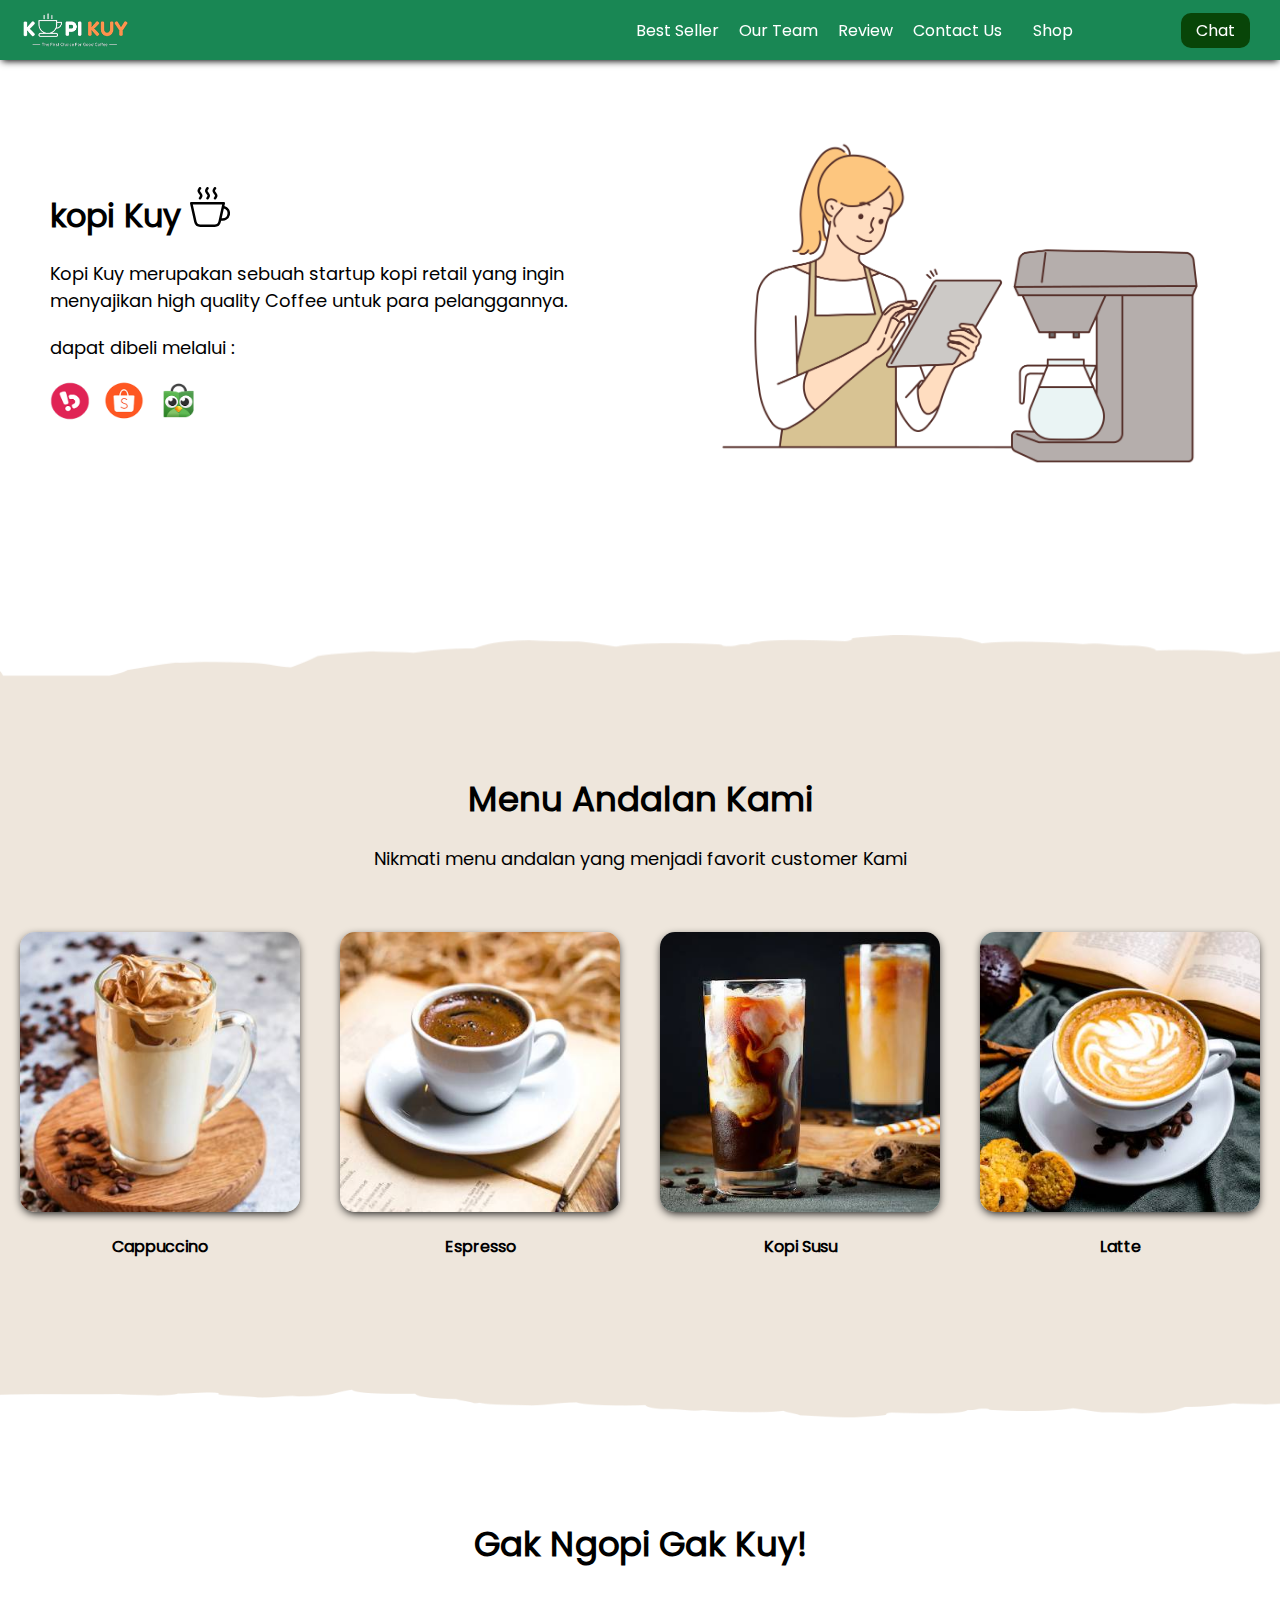
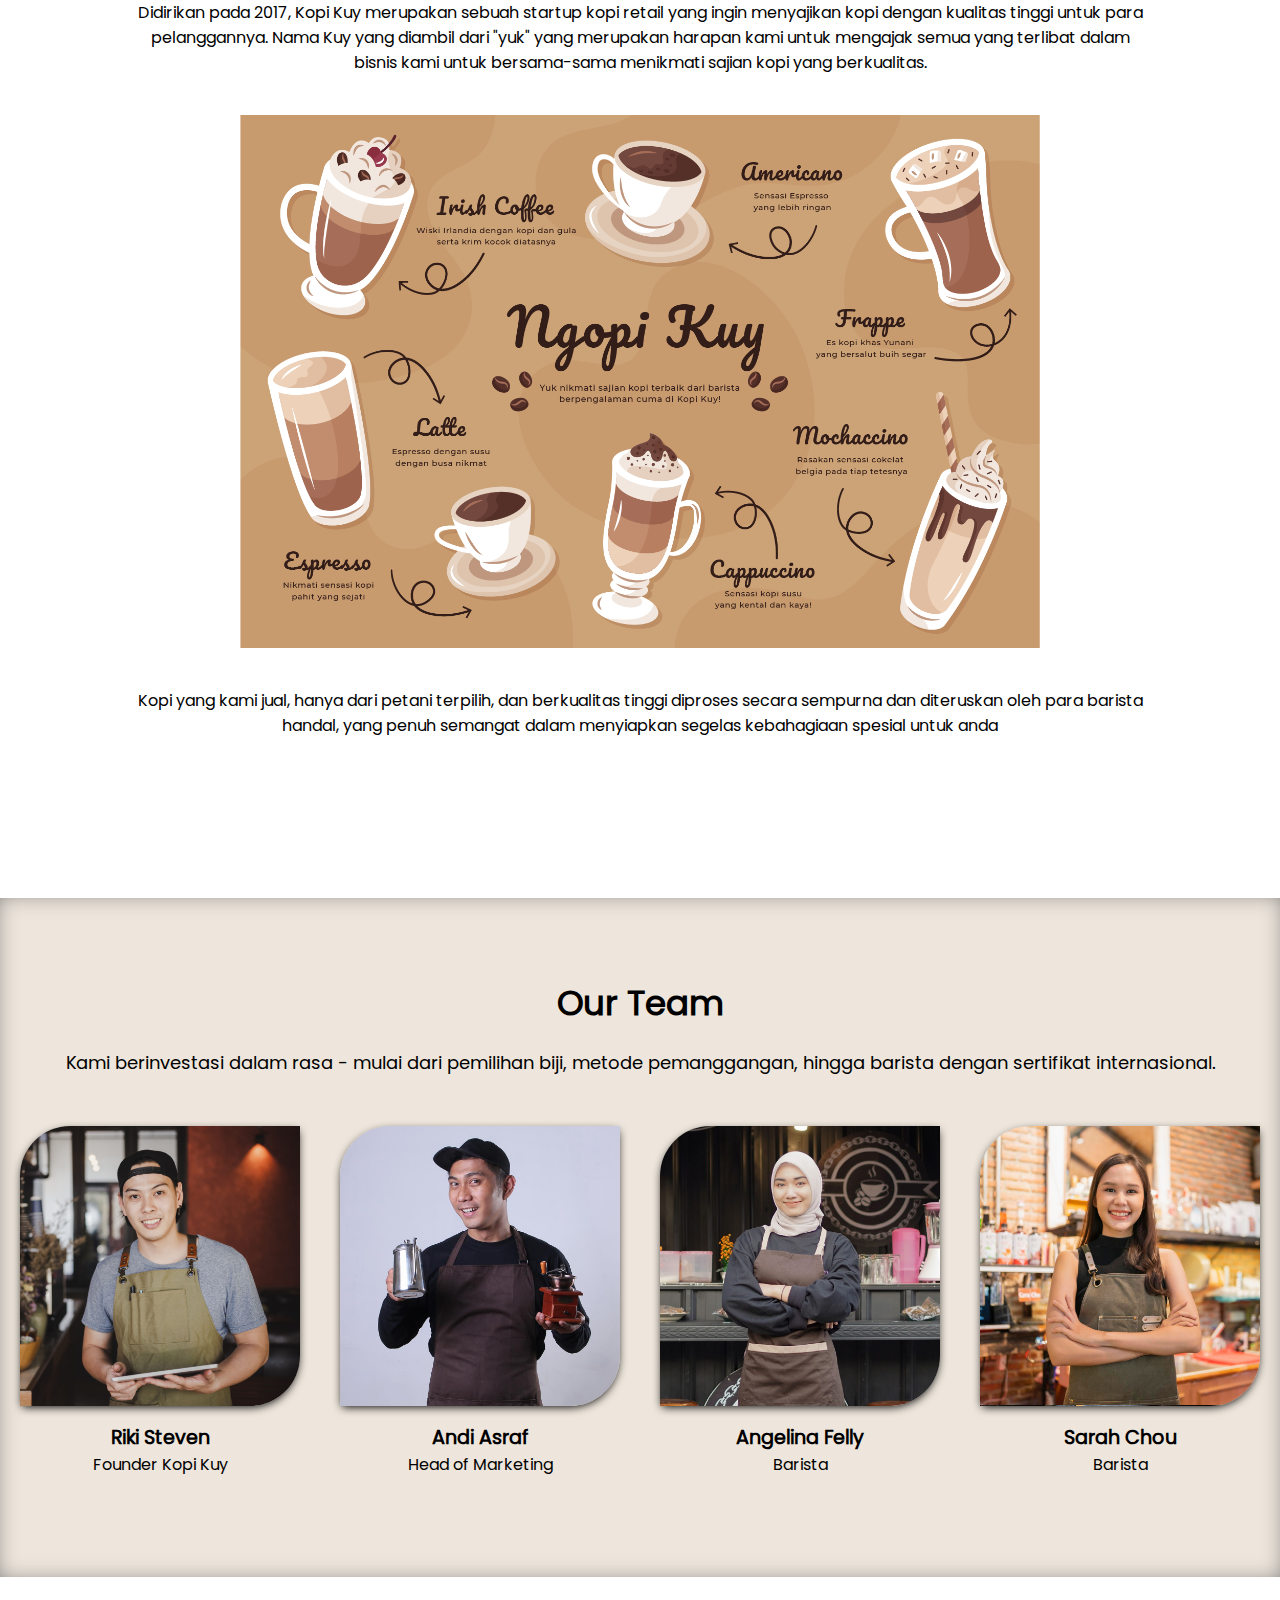
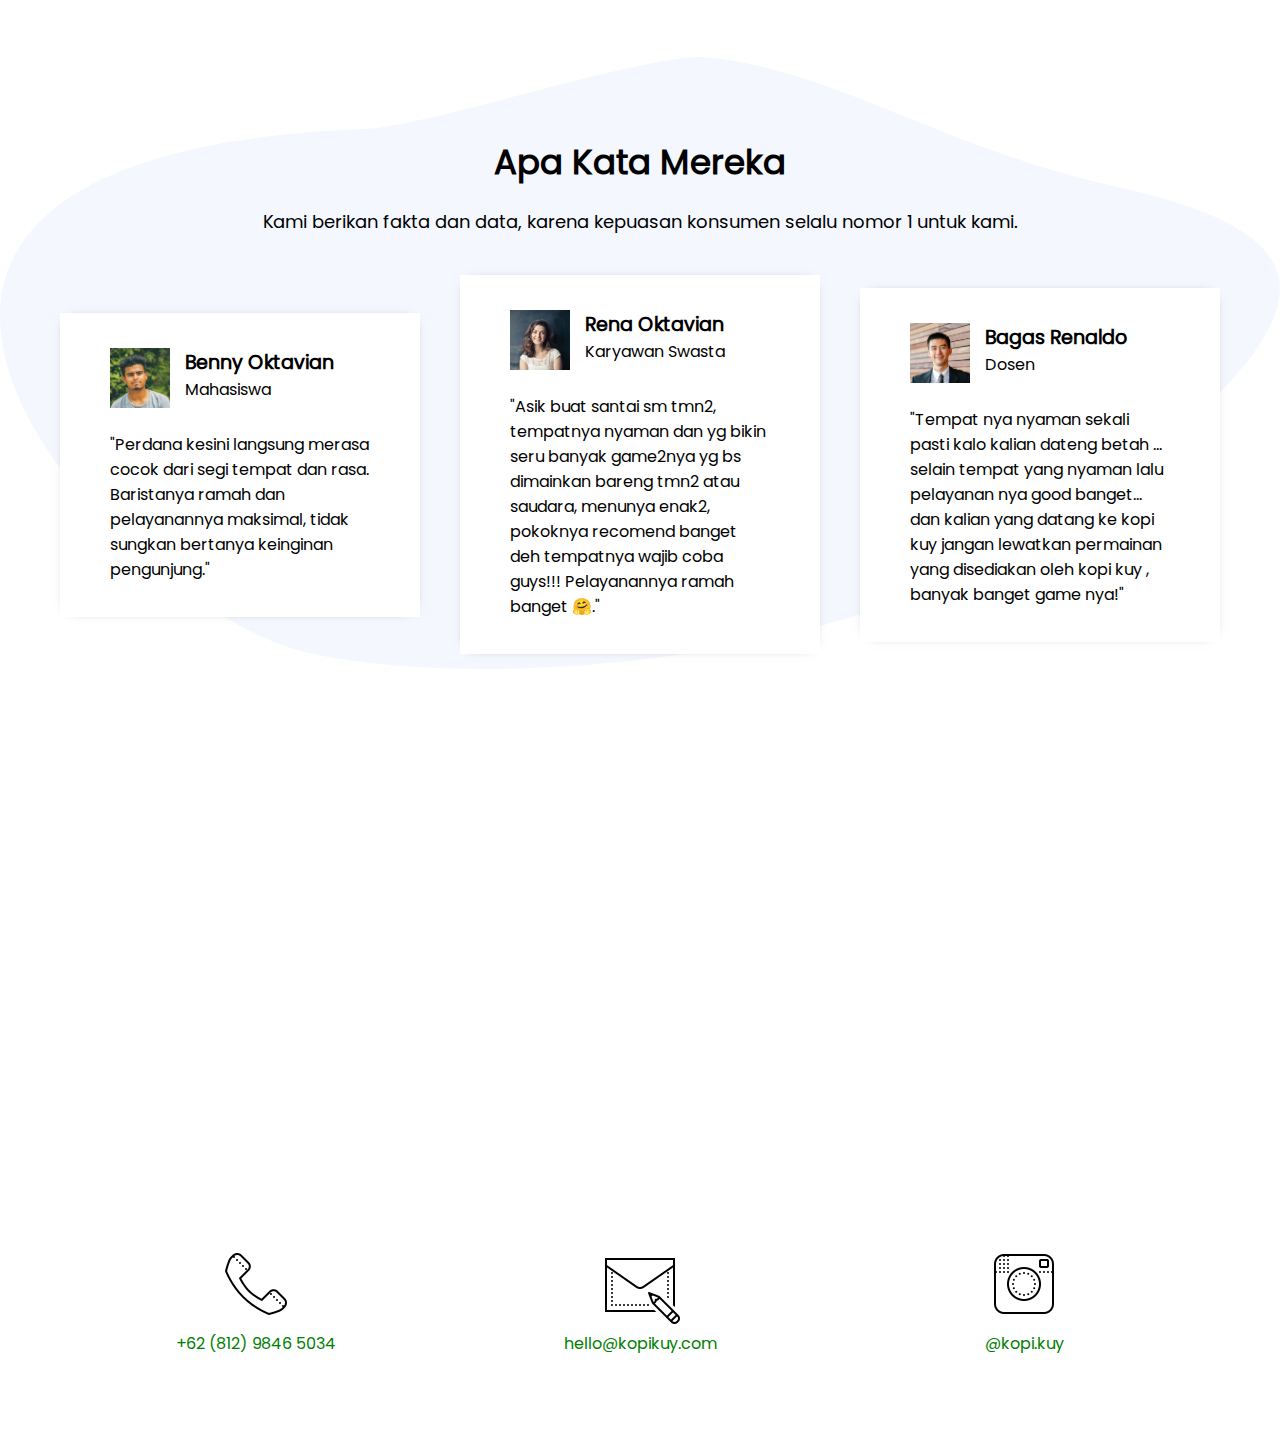
<file: index.html>
<!DOCTYPE html>
<html lang="id">

<head>
    <meta charset="UTF-8">
    <meta http-equiv="X-UA-Compatible" content="IE=edge">
    <meta name="viewport" content="width=device-width, initial-scale=1.0">
    <link rel="shortcut icon" href="images/favicon.ico" type="image/x-icon">
    <title>Website Kopi Kuy</title>
    <link rel="stylesheet" href="css/style.css">
</head>

<body>
    <nav>
        <img class="logo" src="images/logo/logo_kuy.png">
        <div class="navigasi">
            <a href="#best-seller">Best Seller</a>
            <a href="#our-team">Our Team</a>
            <a href="#review">Review</a>
            <a href="#contact-us">Contact Us</a>
        </div>
        <a class="shop" href="produk.html">Shop</a>
        <a class="chat" href="https://wa.me/628123456?text=Saya ingin bertanya" target="_blank">Chat</a>
    </nav>

    <!--Tulis kode header mulai di baris 28-->

    <header>
        <div class="kiri">
            <h1>
                kopi Kuy
                <img src="images/icon/icon_kopi.svg" alt="">
            </h1>
            <p>
                Kopi Kuy merupakan sebuah startup kopi retail yang ingin menyajikan
                high quality Coffee untuk para pelanggannya.
            </p>
            <p>
                dapat dibeli melalui :
            </p>
            <div class="olshop">
                <img src="images/logo/logo_bukalapak.png" alt="">
                <img src="images/logo/logo_shopee.png" alt="">
                <img src="images/logo/logo_tokopedia.png" alt="">
            </div>
        </div>
        <div class="kanan">
            <img src="images/header/header5.png" alt="hero">
        </div>
    </header>
    <section class="best-seller" id="best-seller">
        <h2>
            Menu Andalan Kami
        </h2>
        <p>Nikmati menu andalan yang menjadi favorit customer Kami</p>
        <div class="produk">
            <img src="images/produk/product_capuchino.jpg" alt="">
            <p>Cappuccino</p>
        </div>
        <div class="produk">
            <img src="images/produk/product_espresso.jpg" alt="">
            <p>Espresso</p>
        </div>
        <div class="produk">
            <img src="images/produk/product_kopi_susu.jpg" alt="">
            <p>Kopi Susu</p>
        </div>
        <div class="produk">
            <img src="images/produk/product_latte.jpg" alt="">
            <p>Latte</p>
        </div>
    </section>

    <section class="about-us" id="about-us">
        <h2>Gak Ngopi Gak Kuy!</h2>
        <p>
            Didirikan pada 2017, Kopi Kuy merupakan sebuah startup kopi retail
            yang ingin menyajikan kopi dengan kualitas tinggi untuk para pelanggannya.
            Nama Kuy yang diambil dari "yuk" yang merupakan harapan kami untuk mengajak semua
            yang terlibat dalam bisnis kami untuk bersama-sama menikmati sajian kopi yang berkualitas.
        </p>
        <img src="images/about-us/aset_kopi_jumbo.png" alt="">
        <p> Kopi yang kami jual, hanya dari petani terpilih, dan berkualitas tinggi diproses
            secara sempurna dan diteruskan oleh para barista handal, yang penuh semangat
            dalam menyiapkan segelas kebahagiaan spesial untuk anda
        </p>
    </section>
    <section class="our-team" id="our-team">
        <h2>Our Team</h2>
        <p>
            Kami berinvestasi dalam rasa - mulai dari pemilihan biji, metode pemanggangan,
            hingga barista dengan sertifikat internasional.
        </p>
        <div class="team">
            <img src="images/team/team1.jpg">
            <h3> Riki Steven</h3>
            <P>Founder Kopi Kuy</P>
        </div>
        <div class="team">
            <img src="images/team/team2.jpg">
            <h3>Andi Asraf</h3>
            <P>Head of Marketing</P>
        </div>
        <div class="team">
            <img src="images/team/team3.jpg">
            <h3>Angelina Felly</h3>
            <P>Barista</P>
        </div>
        <div class="team">
            <img src="images/team/team4.jpg">
            <h3>Sarah Chou</h3>
            <P>Barista</P>
        </div>
    </section>
    <section class="review" id="review">
        <h2>Apa Kata Mereka</h2>
        <p>Kami berikan fakta dan data, karena kepuasan konsumen selalu nomor 1 untuk kami.</p>
        <div class="testimoni">
            <img src="images/customer/customer1.jpg">
            <div class="profile">
                <h3> Benny Oktavian</h3>
                <p>Mahasiswa</p>
            </div>
            <p>"Perdana kesini langsung merasa cocok dari segi tempat dan rasa.
                Baristanya ramah dan pelayanannya maksimal, tidak sungkan bertanya keinginan pengunjung."</p>
        </div>
        <div class="testimoni">
            <img src="images/customer/customer2.jpg">
            <div class="profile">
                <h3> Rena Oktavian</h3>
                <p>Karyawan Swasta</p>
            </div>
            <p>"Asik buat santai sm tmn2, tempatnya nyaman dan yg bikin seru banyak game2nya
                yg bs dimainkan bareng tmn2 atau saudara, menunya enak2, pokoknya recomend
                banget deh tempatnya wajib coba guys!!! Pelayanannya ramah banget 🤗."</p>
        </div>
        <div class="testimoni">
            <img src="images/customer/customer3.jpg">
            <div class="profile">
                <h3>Bagas Renaldo</h3>
                <p>Dosen</p>
            </div>
            <p>"Tempat nya nyaman sekali pasti kalo kalian dateng betah ...
                selain tempat yang nyaman lalu pelayanan nya good banget...
                dan kalian yang datang ke kopi kuy jangan lewatkan permainan yang disediakan
                oleh kopi kuy , banyak banget game nya!"</p>
        </div>
    </section>
    <section class="contact-us" id="contact-us">
        <iframe
            src="https://www.google.com/maps/embed?pb=!1m14!1m8!1m3!1d7932.741866032694!2d106.668581!3d-6.214715!3m2!1i1024!2i768!4f13.1!3m3!1m2!1s0x2e69f9912c7f297b%3A0xe5a3a671dae861ab!2sKopi%20kuy!5e0!3m2!1sid!2sid!4v1680617229460!5m2!1sid!2sid"
            allowfullscreen="" loading="lazy" referrerpolicy="no-referrer-when-downgrade"></iframe>
        <div class="kontak">
            <img src="images/icon/icon_phone.png">
            <p>+62 (812) 9846 5034</p>
        </div>
        <div class="kontak">
            <img src="images/icon/icon_mail.png">
            <p>hello@kopikuy.com</p>
        </div>
        <div class="kontak">
            <img src="images/icon/icon_instagram.png">
            <p>@kopi.kuy</p>
        </div>
    </section>
</body>

</html>
</file>
<file: css/style.css>
/* Kode * di bawah ini untuk mereset tampilan setiap web browser supaya seragam */

* {
   box-sizing: border-box;
   margin: 0;
   padding: 0;
}

html {
   /* scroll-behavior: smooth agar scroll ketika klik pada navigasi menjadi halus */
   scroll-behavior: smooth;
}

/* 
Kode di bawah ini untuk mengatur nav sampai footer agar memiliki tampilan flexibel
selengkapnya akan di bahas di hari ke 3
*/

nav,
header,
section,
footer {
   /* 
      display: flex memiliki pengaturan yang dapat mengatur agar elemen
      di dalamnya memiliki ukuran yang fleksibel
      digunakan saat ada elemen yang isinya lebih dari satu kolom
   */
   display: flex;
   /* 
      align-items: center mengatur elemen di dalamnya rata tengah vertikal
   */
   align-items: center;

   /* 
      justify-content: center mengatur elemen di dalamnya rata tengah horizontal
   */
   justify-content: center;

   /* 
      flex-wrap: wrap mengatur agar jika lebar elemen berlebih, maka elemen
      akan otomatis diletakan di baris baru (tidak dipaksakan di satu baris)
   */
   flex-wrap: wrap;
}



/* 
Kode @font-face untuk menginstall font ke dalam Website 
src adalah untuk lokasi fontnya, font dapat di cari di website https://fonts.google.com/
dengan memberi nama family, maka kita mendaftarkan font tersebut ke dalam website
*/

@font-face {
   src: url(../fonts/poppins.woff2);
   font-family: 'Poppins';
}

body {
   /* 
   mendaftarkan semua teks pada body menjadi family Poppins 
   kenapa pada body? karena elemen body membungkus semua elemen dari nav section sampai footer
   */
   font-family: 'Poppins';
}

/*
Misalnya ada font dari google yang bernama Irish Grover yang berada di:
https://fonts.gstatic.com/s/irishgrover/v23/buExpoi6YtLz2QW7LA4flVgv__RP.woff2

maka bisa coba copy kode berikut untuk menginstall font tadi:

@font-face {
  font-family: 'Irish Grover';
  font-style: normal;
  font-weight: 400;
  src: url(https://fonts.gstatic.com/s/irishgrover/v23/buExpoi6YtLz2QW7LA4flVgv__RP.woff2) format('woff2');
}

Jika kode di atas sudah di copy
Nanti pada element yang ingin menggunakan font Irish Grover Tadi, tinggal diganti font-familynya
misal mau mengganti h1 dan h2 maka kodenya sebagai berikut:

h1,h2 {
   font-family: 'Irish Grover';
}

*/


a {
   /* menghilangkan garis bawah pada link */
   text-decoration: none;

   /* 
   color: adalah untuk mengganti warna tulisan.
   color:unset digunakan pada a untuk menghilangkan warna bawaan pada link (biasanya warna biru) 
   */
   color: unset;
}

h2 {
   /* mengatur ukuran huruf ke 34 pixel */
   font-size: 34px;
}

h3 {
   /* mengatur ukuran huruf ke 1.2rem */
   font-size: 1.2rem;
}

h1,
h2,
h3 {
   /* mengatur tebal huruf bisa bold, normal*/
   font-weight: bold;
}

img {
   /* 
      kode max-width artinya lebar maksimal
      mengatur agar semua elemen img memiliki lebar maksimal 100% agar
      besar gambar tidak melebihi layar ataupun elemen pembungkus
   */
   max-width: 100%;
}

/* Navigasi */

nav {
   /* 
   background-color mengatur warna latar belakang 
   untuk pengguna hp, pergantian warna tidak bisa seperti vs code
   hanya dapat menggunakan warna bahasa inggris seperti: red, green, brown, purple dsb
   untuk pengguna vscode silahkan arahkan mouse ke kotak warna di bawah
   untuk mengganti warna sesuai keinginan
   */
   background-color: #198754;

   /* box-shadow membuat efek bayangan */
   box-shadow: 0 3px 7px -2px #000;

   /* width mengatur lebar elemen. 100% agar lebarnya full dari kiri sampai kanan layar */
   width: 100%;

   /* 
   padding digunakan untuk memberi jarak ke dalam. 
   efeknya bila digunakan pada elemen yang memiliki warna latar akan membuat elemen tersebut 'gemuk'
   padding-top artinya jarak ke atas, nilai padding dapat berupa
   padding-top, padding-bottom, padding-left, padding-right
   */
   padding-top: 10px;
   padding-bottom: 10px;

   /* 
   position mengatur posisi elemen, position:fixed supaya elemen nav akan ikut menempel di atas layar
   saat kita scroll ke bawah. Jika ingin navigasi gak nempel, bisa menggunakan position:static;
   */
   position: fixed;

   /* Nilai z-index semakin besar, maka elemen akan semakin di depan */
   z-index: 500;
}

img.logo {
   /* height mengatur tinggi elemen */
   height: 40px;
   /* penjelasan margin mirip dengan padding, fungsinya untuk memberi jarak pada elemen */
   margin-left: 20px;
}

div.navigasi {
   margin-left: auto;
   margin-right: 15px;
}

nav a {
   color: #fff;
   padding-left: 8px;
   padding-right: 8px;
}

a.shop {
   margin-right: 100px;
}

a.chat {
   margin-right: 30px;
   background-color: rgb(8, 69, 8);
   color: #fff;
   padding-top: 5px;
   padding-right: 15px;
   padding-bottom: 5px;
   padding-left: 15px;
   border-radius: 10px;
}


/* 
   PERHATIKAN bahwa dalam mengatur elemen, nama elemen langsung ditulis
   sedangkan untuk mengatur class, dibutuhkan tanda titik (.) terlebih dulu
   img {} berarti seluruh elemen dengan tag img (<img src="....">), 
   sedangkan .img artinya hanya elemen dengan class img (<img class="img" src="...">) 
*/


/* HEADER */


header,
section {
   /*
    padding mengatur jarak ke dalam
    pada padding dan margin ditambahkan top / right / bottom / top 
    untuk mengatur jarak masing-masing 
   */
   padding-top: 80px;
   padding-bottom: 80px;

   /* margin mengatur jarak ke luar */
   margin-bottom: 80px;
}

/* penulisan CSS dapat digabung dengan beberapa elemen */
header div.kiri,
header div.kanan {
   /* width mengatur lebar elemen. 50% artinya setengah ukuran elemen pembungkus */
   width: 50%;
   padding: 50px;
}

header h1 {
   margin-bottom: 20px;
}

header p {
   /* font-size digunakan untuk mengatur ukuran huruf */
   font-size: 18px;
   margin-bottom: 20px;
}

div.olshop img {
   width: 40px;
   /* aspect-ratio:1 agar tinggi menyesuaikan width */
   aspect-ratio: 1;
   margin-right: 10px;
}

/* Best Seller */

section.best-seller {
   position: relative;

   /* background-color mengatur warna latar belakang elemen */
   background-color: #EEE6DC;

   /* text-align mengatur rata tulisan, bisa bernilai: left, right, center, justify */
   text-align: center;
}

/* 
terkait position, after, dan before memerlukan pemahaman mendalam
terkait layout pada CSS untuk dapat memahami secara penuh 
*/

section.best-seller::before,
section.best-seller::after {
   position: absolute;
   content: "";
   width: 100%;
   height: 76px;

   /* background-image untuk menambahkan gambar sebagai background */
   background-image: url(../images/background/garis-atas.png);

   /*background-size agar gambar latar menyesuaikan tinggi / lebar elemen */
   background-size: cover;

   top: -60px;
   left: 0;
}

section.best-seller::after {
   height: 60px;
   background-image: url(../images/background/garis-bawah.png);
   top: unset;
   bottom: -60px;
}

section.best-seller h2 {
   margin-bottom: 20px;
   width: 100%;
}

/* 
Penulisan section.best-seller > p berarti mengatur elemen p yang langsung
di bungkus oleh elemen <section class="best-seller">
aturan ini tidak berlaku untuk elemen <p> yang ada di dalam <div class="produk">
*/

section.best-seller>p {
   font-size: 18px;
   margin-bottom: 40px;
   width: 100%;
}

div.produk {
   /* 
      Penulisan padding dan margin seperti padding:20px ini penulisan singkat 
      yang berarti top, right, bottom, left nilainya sama, yaitu 20px 
   */
   padding: 20px;
   width: 25%;
}

div.produk img {
   /* transition membuat animasi transisi dari perubahan style, 0.3s berarti 0.3 detik */
   transition: all 0.3s ease;

   /* border-radius  Membuat sudut membulat */
   border-radius: 15px;

   /* box-shadow membuat efek bayangan */
   box-shadow: 0 3px 10px -2px #000;
}

/*

kode div.produk img:hover akan dijalankan saat mouse ada di atas elemen <img> yang ada
di dalam <div class="produk"> 
karena ada efek transition pada div.produk img 
maka akan menghasilkan efek animasi yang smooth

*/
div.produk img:hover {

   /* membuat transformasi, bisa berupa scale(1.05), rotate(180deg), translateY(-50px), dsb */
   transform: scale(0.9);
   border-radius: 50%;
}

div.produk p {
   margin-top: 15px;
   font-weight: bold;
}



/* About US */

section.about-us {
   /* max-width: 80%; mengatur lebar maksimal elemen tidak boleh melebihi 80% layar */
   max-width: 80%;

   /* margin-left dan margin-right auto akan membuat posisi elemen berada di tengah */
   margin-left: auto;
   margin-right: auto;
   text-align: center;
}

section.about-us h2 {
   margin-bottom: 30px;
   width: 100%;
}

section.about-us img {
   /* 
      Penulisan width: 800px dan max-width: 100% mengatur agar
      elemen memiliki lebar 800px namun tidak boleh melebihi 100% ukuran layar
   */
   width: 800px;
   max-width: 100%;
   margin: auto;
}

/*
section.about-us p:nth-child(2) berarti mengatur elemen ke 2 dengan jenis <p>
yang ada di dalam <section class="about-us">
*/

section.about-us p:nth-child(2) {
   margin-bottom: 40px;
}

section.about-us p:nth-child(4) {
   margin-top: 40px;
}


/* OUR TEAM */

section.our-team {
   background-color: #EEE6DC;
   box-shadow: inset 0px 0px 23px -6px #707070;
   text-align: center;
}

section.our-team h2 {
   margin-bottom: 20px;
   width: 100%;
}

section.our-team>p {
   margin-bottom: 30px;
   font-size: 18px;
   width: 800px;
   max-width: 90%;
   margin-left: auto;
   margin-right: auto;
   width: 100%;
}

div.team {
   width: 25%;
   padding: 20px;
}

div.team img {
   width: 100%;
   aspect-ratio: 1/1;
   object-fit: cover;
   box-shadow: 0 3px 10px -2px #000;
   border-radius: 50px 0px 50px 0px;
   margin-bottom: 10px;
}


/* REVIEW */

section.review {
   background-image: url(../images/background/bg-review.svg);
   /* 
      background-size: contain;
      membuat gambar latar belakang tidak terpotong
   */
   background-size: contain;

   /* 
      background-repeat: no-repeat;
      membuat gambar latar belakang tidak diulang (duplikat)
   */
   background-repeat: no-repeat;
   padding-left: 40px;
   padding-right: 40px;
   justify-content: space-around;
   /* align-items: stretch; membuat tinggi elemen di dalam .review .baris seragam */
   text-align: center;
}

section.review h2 {
   margin-bottom: 20px;
   width: 100%;
}

section.review>p {
   margin-bottom: 40px;
   font-size: 18px;
   width: 100%;
}

div.testimoni {
   width: 30%;
   display: flex;
   flex-wrap: wrap;
   padding: 35px 50px;
   box-shadow: 0px 0px 12px -10px #000;
   background-color: #fff;
}

div.testimoni img {
   width: 60px;
   height: 60px;
   margin-right: 15px;
   object-fit: cover;
}

div.profile {
   text-align: left;
   display: block;
   margin-bottom: 30px;
   width: calc(100% - 75px);
}

div.profile p {
   width: 100%;
   text-align: left;
}

div.testimoni>p {
   width: 100%;
   text-align: left;
}

*[data-from="tmp"]>* {
   position: relative;
}

*[data-from="tmp"]>*:nth-child(1):before {
   position: absolute;
   color: red;
   bottom: 40px;
   content: "prakerja";
   font-size: 13px;
   z-index: 10;
   text-decoration: line-through;
}

/* CONTACT US */
section.contact-us {
   margin-bottom: 20px;
}

section.contact-us iframe {
   width: 100%;
   height: 300px;
   border: 0;
}

div.kontak {
   width: 30%;
   /* color mengatur warna tulisan */
   color: green;
   text-align: center;
   margin-top: 50px;
}


/* FOOTER */

footer {
   background-color: #198754;
   padding-top: 15px;
   padding-bottom: 15px;
   color: #fff;
   padding-right: 40px;
   padding-left: 40px;
}

footer div.navigasi {
   margin-left: 20px;
   margin-right: auto;
}

footer div.navigasi a {
   padding: 8px;
}



/* UNTUK kode RESPONSIF hari ke 3 tulis DI BAWAH sini */

@media (max-width:600px) {

   div.navigasi {
      display: none;
   }

   a.shop {
      margin-right: 20px;
      margin-left: auto;
   }

   header div.kiri,
   header div.kanan {
      width: 100%;
      padding: 30px;
      text-align: center;
   }
   div.produk,
   div.kontak,
   div.team {
      width: 50%;
   }
   div.testimoni {
      width: 100%;
      padding: 42px 16px;
      margin-bottom: 29px;
   }
   /*Akhir media query*/
}


/* Kode CSS Selesai di sini */
</file>
